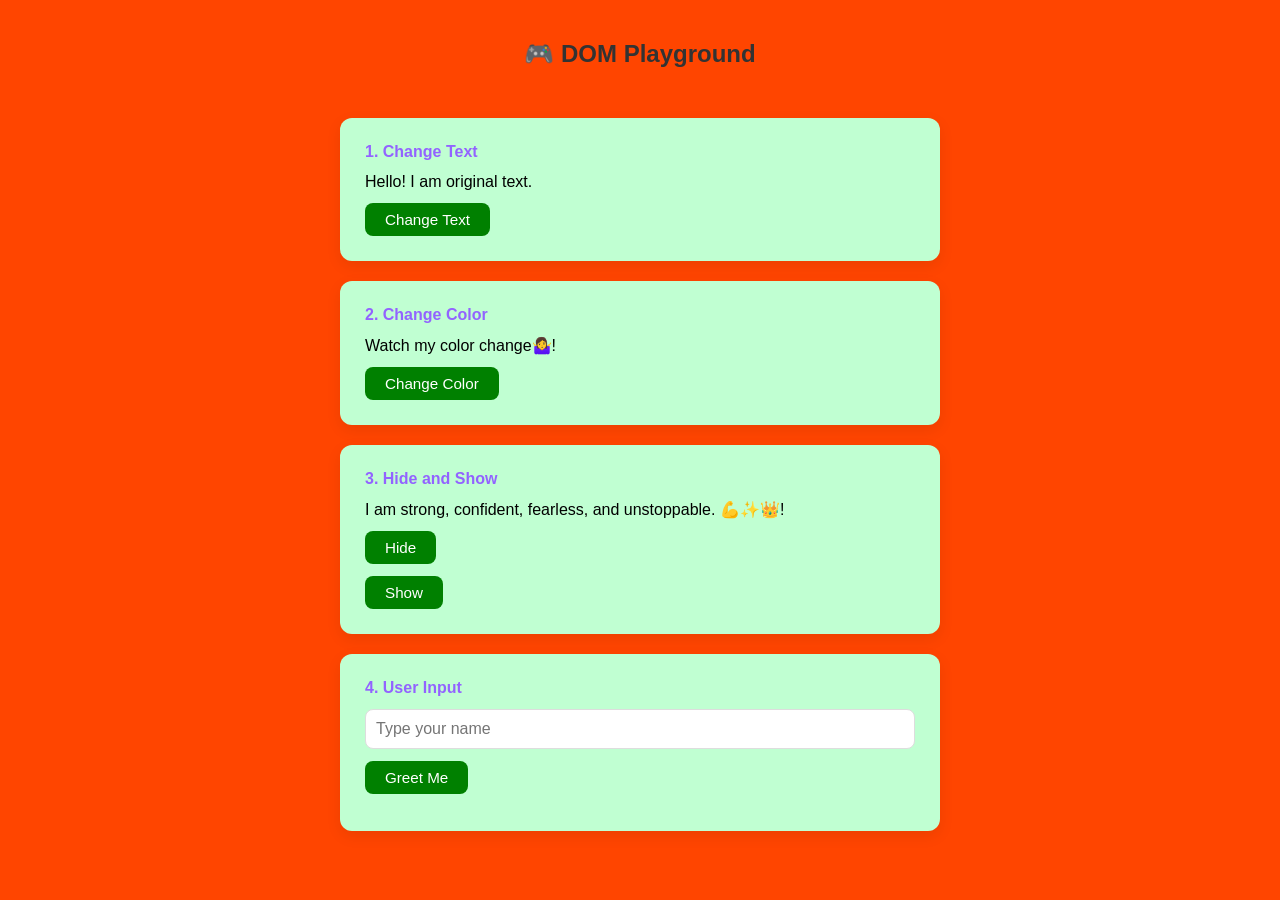
<file: index.html>
<!DOCTYPE html>
<html lang="en">
<head>
    <meta charset="UTF-8">
    <title>DOM Playground</title>
    <link rel="stylesheet" href="style7.css">
</head>
<body>

    <div class="container">
        <h2>🎮 DOM Playground</h2>

        <!-- Section 1 - Change Text -->
        <div class="card">
            <h4>1. Change Text</h4>
            <p id="myText">Hello! I am original text.</p>
            <button onclick="changeText()">Change Text</button>
        </div>

        <!-- Section 2 - Change Color -->
        <div class="card">
            <h4>2. Change Color</h4>
            <p id="colorText">Watch my color change🤷‍♀️!</p>
            <button onclick="changeColor()">Change Color</button>
        </div>

        <!-- Section 3 - Hide and Show -->
        <div class="card">
            <h4>3. Hide and Show</h4>
            <p id="hideText"> I am strong, confident, fearless, and unstoppable. 💪✨👑!</p>
            <button onclick="hideElement()">Hide</button>
            <button onclick="showElement()">Show</button>
        </div>

        <!-- Section 4 - User Input -->
        <div class="card">
            <h4>4. User Input</h4>
            <input type="text" id="nameInput" placeholder="Type your name">
            <button onclick="greetUser()">Greet Me</button>
            <p id="greetMsg"></p>
        </div>

    </div>

    <script src="dom.js"></script>
</body>
</html>
</file>
<file: style7.css>
* {
    margin: 0;
    padding: 0;
    box-sizing: border-box;
}

body {
    font-family: 'Segoe UI', sans-serif;
    background:orangered;
    padding: 40px;
}

h2 {
    text-align: center;
    color: #333;
    margin-bottom: 30px;
}

.container {
    max-width: 600px;
    margin: 0 auto;
    display: flex;
    flex-direction: column;
    gap: 20px;
}

.card {
    background:rgb(192, 255, 210);
    padding: 25px;
    border-radius: 12px;
    box-shadow: 0 5px 15px rgba(0,0,0,0.08);
    display: flex;
    flex-direction: column;
    gap: 12px;
}

.card h4 {
    color: #9263ff;
    font-size: 1rem;
}

.card p {
    color:black;
    font-size: 1rem;
}

input {
    padding: 10px;
    border: 1px solid #ddd;
    border-radius: 8px;
    font-size: 1rem;
    outline: none;
}

input:focus {
    border-color: #6c63ff;
}

button {
    padding: 8px 20px;
    background:green;
    color: white;
    border: none;
    border-radius: 8px;
    font-size: 0.95rem;
    cursor: pointer;
    transition: background 0.3s;
    width: fit-content;
}

button:hover {
    background: #574fd6;
}
</file>
